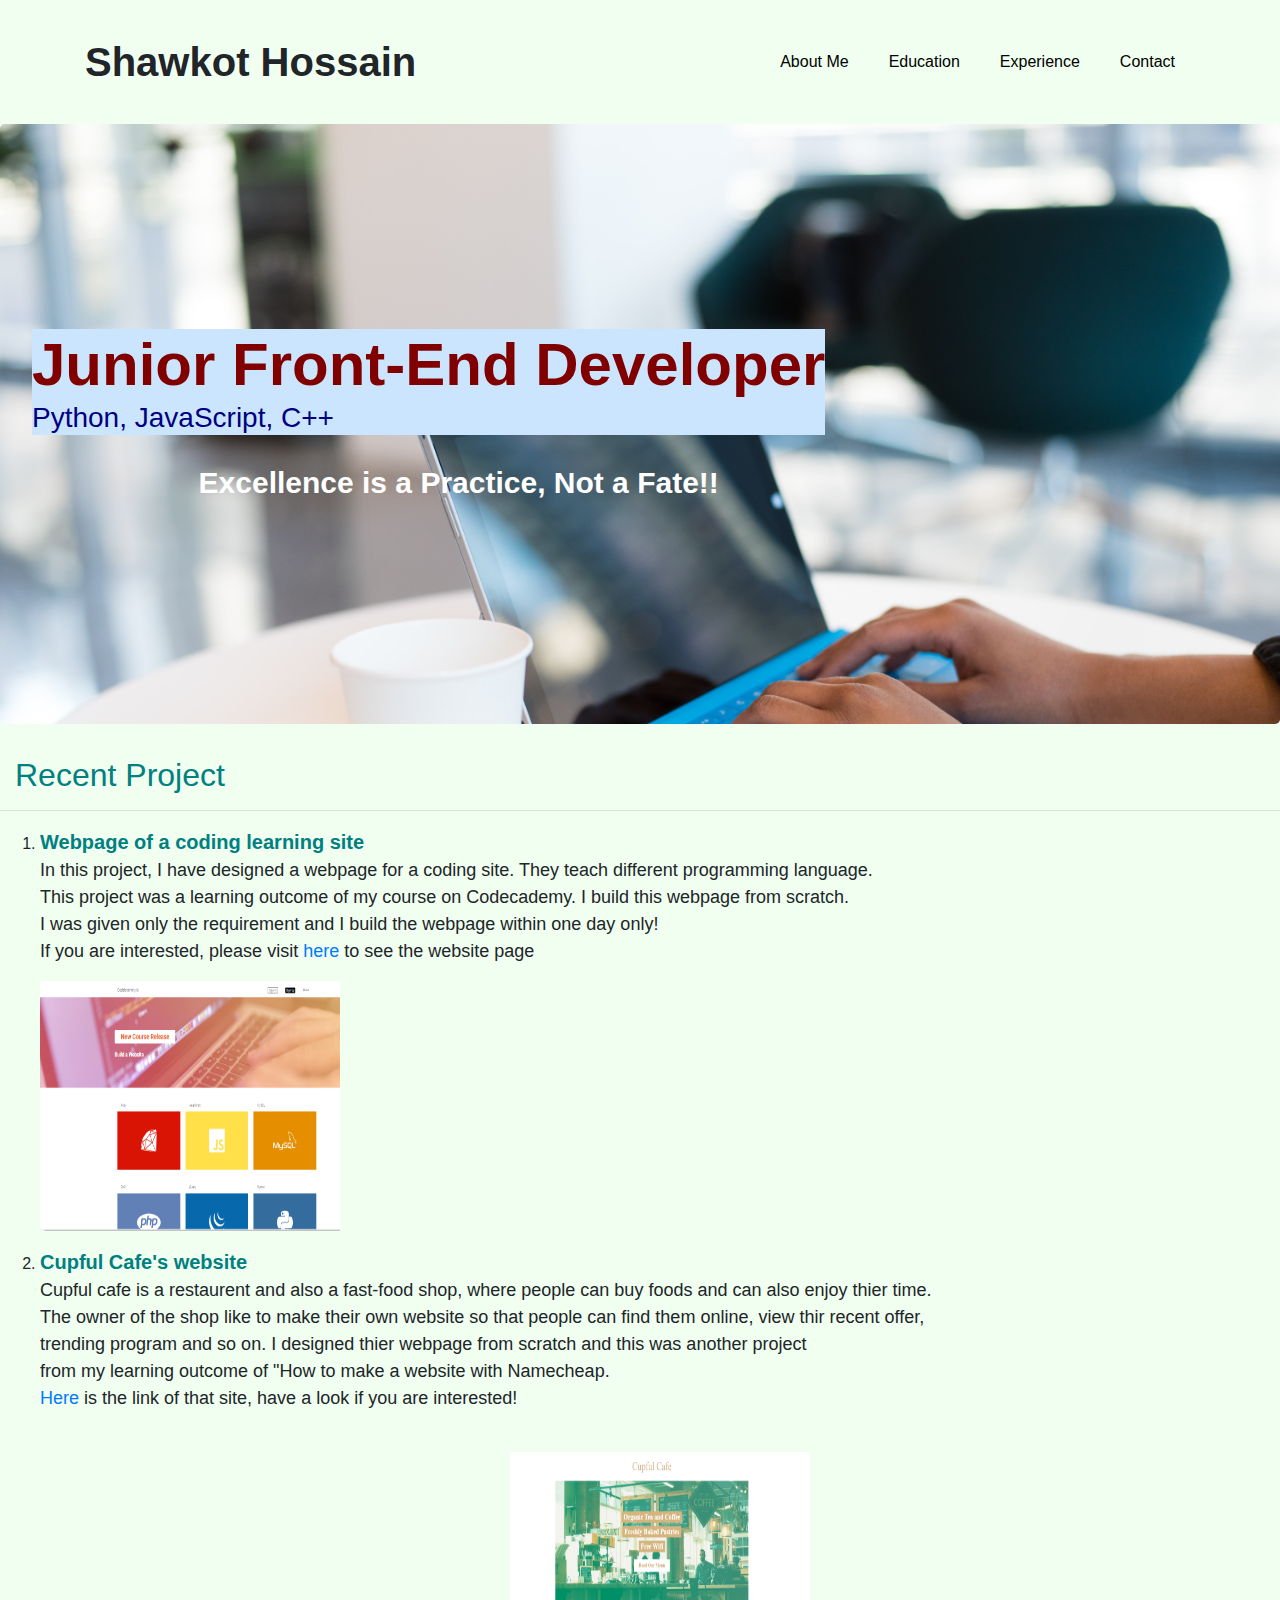
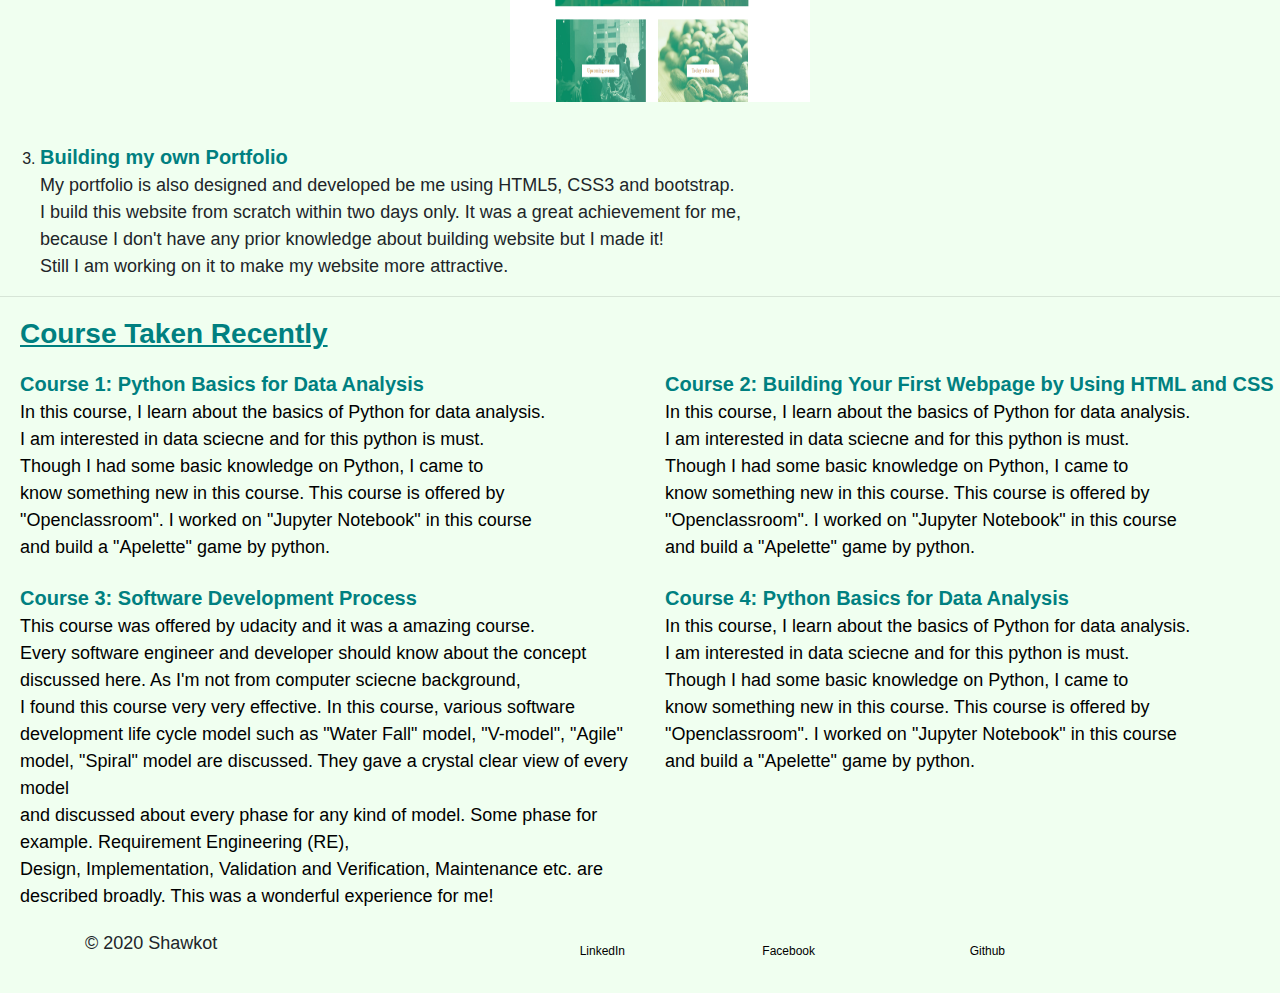
<file: index.html>
<!DOCTYPE html>
<html lang="en">
  <head>
    <title>My Personal Portfolio</title>
    <meta charset="utf-8" />
    <link href="fevicon.png" type="image/x-icon" rel="shotcut icon">
    <link rel="stylesheet" href="https://stackpath.bootstrapcdn.com/bootstrap/4.3.1/css/bootstrap.min.css" integrity="sha384-ggOyR0iXCbMQv3Xipma34MD+dH/1fQ784/j6cY/iJTQUOhcWr7x9JvoRxT2MZw1T" crossorigin="anonymous">
    <link href='https://fonts.googleapis.com/css?family=Roboto:300,400,700' rel='stylesheet' type='text/css'>
    <link href="style.css" type="text/css" rel="stylesheet">
  </head>
  <body>
    <header class="container">
      <div class="row">
        <h1 class="col-sm-6">Shawkot Hossain</h1>
        <nav class="col-sm-6 text-right">
          <a href="about.html">About Me</a>
          <a href="education.html">Education</a>
          <a href="experience.html">Experience</a>
          <a href="#">Contact</a>
        </nav>
      </div>
    </header>
    <section class="jumbotron">
      <div class="row">
        <div class="col-sm-12">
          <h2>Junior Front-End Developer</h2>
          <h3>Python, JavaScript, C++</h3>
          <h4 text-align="center">Excellence is a Practice, Not a Fate!!</h4>
        </div>
      </div>
    </section>
    <section>
    <h2 class="col-sm-4">Recent Project</h2>
    <hr>
    <ol>
        <li><strong>Webpage of a coding learning site</strong></li>
            <p>In this project, I have designed a webpage for a coding site. They teach different
            programming language.<br>This project was a learning outcome of my course on Codecademy. 
            I build this webpage from scratch.<br> I was given only the requirement and I build the webpage
            within one day only! <br>If you are interested, please visit
            <a href="codebinary.html" target="_blank">here</a> to see the
            website page</p>
            <img src="codebinary.png" alt="Codebinary webpage screenshot" title="codebinary"
            width="300px" height="250px"/>
            <p></p>
            
        <li><strong>Cupful Cafe's website</strong></li>
            <p>Cupful cafe is a restaurent and also a fast-food shop, where people can buy
            foods and can also enjoy thier time.<br> The owner of the shop like to make their own website so that
            people can find them online, view thir recent offer,<br> trending program and so on. I designed
            thier webpage from scratch and this was another project <br>from my learning outcome of
            "How to make  a website with Namecheap.<br><a href="#" target="_blank">Here </a>is the link of that site, 
            have a 
            look if you are interested!</p>
            <img class="center" src="cupful_cafe.png" alt="Cupful cafe's homepage" title="Cupful Cafe" width="300px"
            height="250"/>
            <p></p>
     
        <li><strong>Building my own Portfolio</strong></li>
            <p>My portfolio is also designed and developed be me using HTML5, CSS3 and bootstrap.<br>
            I build this website from scratch within two days only. It was a great achievement for me,<br>
            because I don't have any prior knowledge about building website but I made it! <br>Still I am working
            on it to make my website more attractive.</p>
        
    </ol>
    <hr>
    <section class="section2">
        <h3 class="font-weight-bold">Course Taken Recently</h3>
     <div class="row" text-center-right>
        <div class="col-sm-6">
            <p><strong>Course 1: Python Basics for Data Analysis</strong></p>
            <p class="para">In this course, I learn about the basics of Python for data analysis.<br>
            I am interested in data sciecne and for this python is must.<br> Though I had some
            basic knowledge on Python, I came to <br>know something new in this course. This course
            is offered by <br>"Openclassroom". I worked on "Jupyter Notebook" in this course <br>
            and build a "Apelette" game by python.</p>
            <br>
            <p><strong>Course 3: Software Development Process</strong></p>
            <p class="para">This course was offered by udacity and it was a amazing course.<br>
            Every software engineer and developer should know about the concept discussed here. As I'm not from computer sciecne background,<br>
            I found  this course very very effective. In this course, various software development life cycle model such as "Water Fall" model,
           "V-model", "Agile" model, "Spiral" model are discussed. They gave a crystal clear view of every model<br>
            and discussed about every phase for any kind of model. Some phase for example. Requirement Engineering (RE),<br> Design, Implementation, Validation
              and Verification, 
              Maintenance etc. 
               are described broadly. This was a wonderful experience for me!</p>
            
        </div>
        <div class="col-sm-6">
            <p><strong>Course 2: Building Your First Webpage by Using HTML and CSS</strong></p>
            <p class="para">In this course, I learn about the basics of Python for data analysis.<br>
            I am interested in data sciecne and for this python is must.<br> Though I had some
            basic knowledge on Python, I came to <br>know something new in this course. This course
            is offered by <br>"Openclassroom". I worked on "Jupyter Notebook" in this course <br>
            and build a "Apelette" game by python.</p>
            <br>
            <p><strong>Course 4: Python Basics for Data Analysis</strong></p>
            <p class="para">In this course, I learn about the basics of Python for data analysis.<br>
            I am interested in data sciecne and for this python is must.<br> Though I had some
            basic knowledge on Python, I came to <br>know something new in this course. This course
            is offered by <br>"Openclassroom". I worked on "Jupyter Notebook" in this course <br>
            and build a "Apelette" game by python.</p>
        
        </div>
     </div>
     
    
    </section>
    
    <footer class="container">
      <div class="row">
        <p class="col-sm-4">&copy; 2020 Shawkot</p>
        <div class="col-sm-2">
          <a href="https://www.linkedin.com/in/shawkot-hossain-riaz/" target="_blank">LinkedIn</a>
        </div>
        <div class="col-sm-2" justify="right">
          <a href="https://www.facebook.com/riaj.ahmed.90410" target="_blank">Facebook</a>
        </div>
        <div class="col-sm-2">
          <a href="https://github.com/Shawkot" target="_blank">Github</a>
        </div>
      </div>
    </footer>
 
  </body>
</html>
</file>
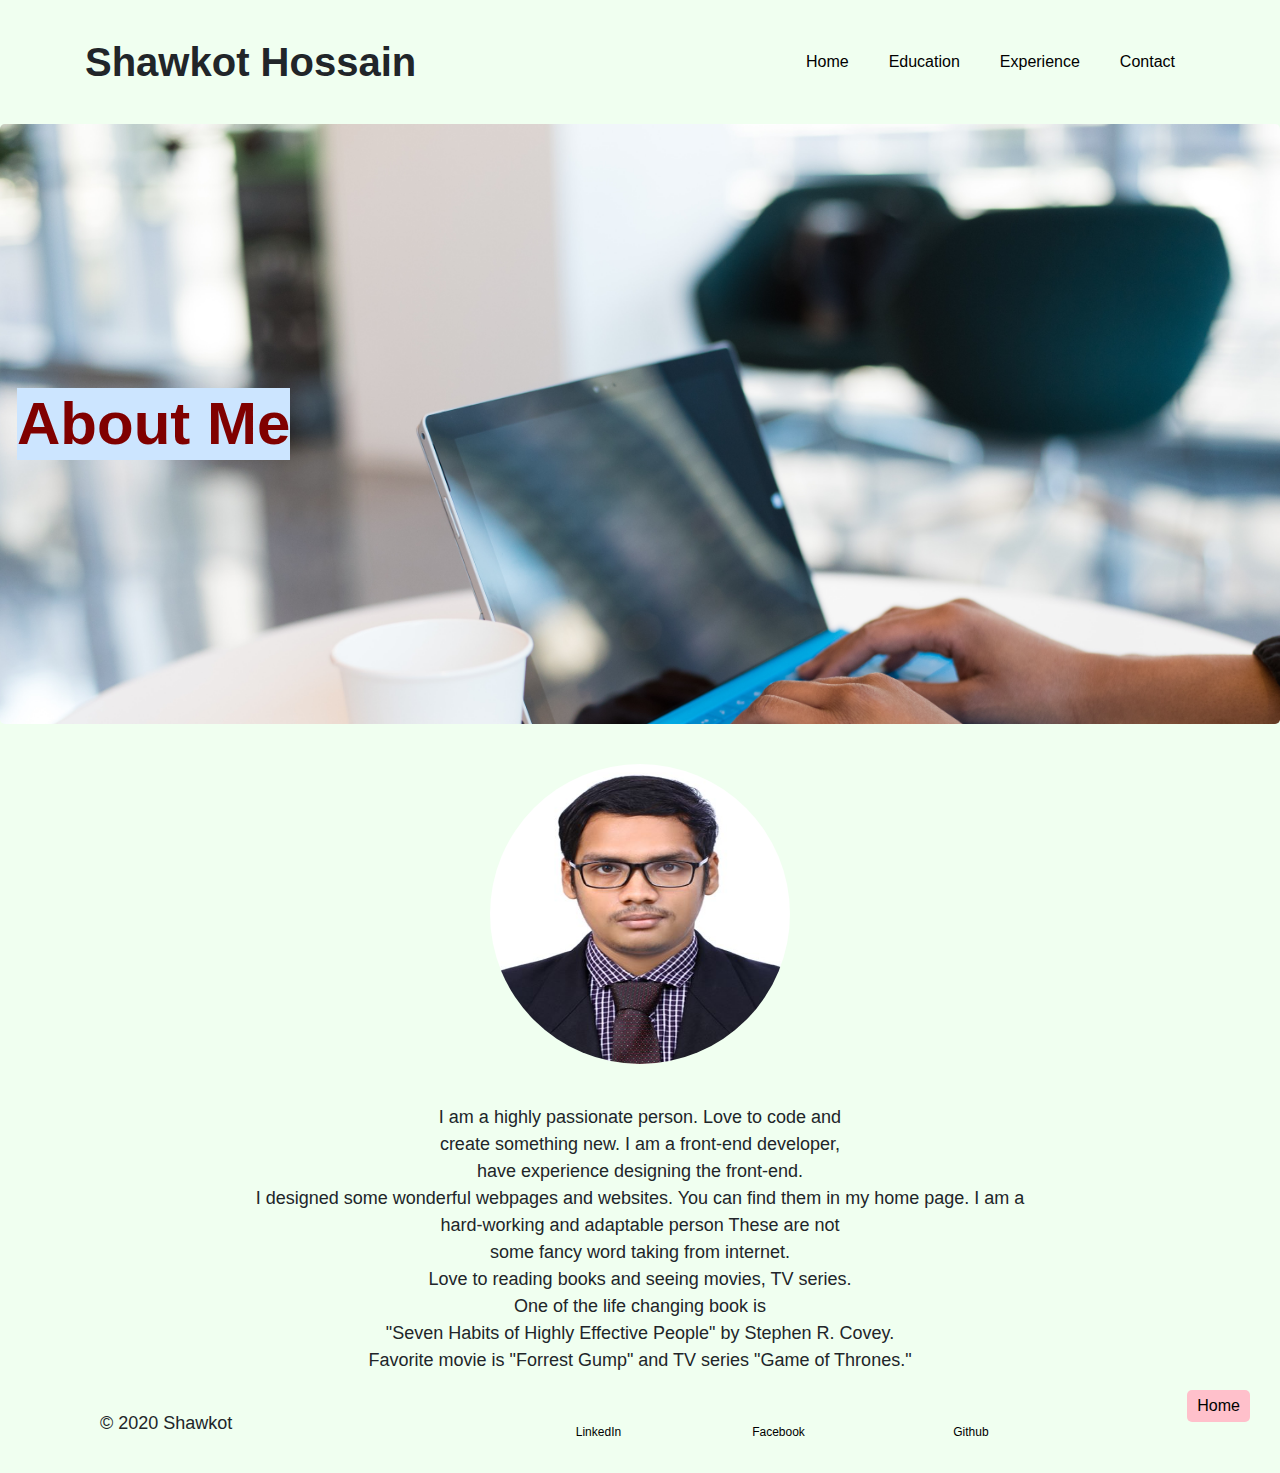
<file: about.html>
<!DOCTYPE html>
<html lang="en">
  <head>
    <title>My Personal Portfolio</title>
    <meta charset="utf-8" />
    <link rel="stylesheet" href="https://stackpath.bootstrapcdn.com/bootstrap/4.3.1/css/bootstrap.min.css" integrity="sha384-ggOyR0iXCbMQv3Xipma34MD+dH/1fQ784/j6cY/iJTQUOhcWr7x9JvoRxT2MZw1T" crossorigin="anonymous">
    <link href='https://fonts.googleapis.com/css?family=Roboto:300,400,700' rel='stylesheet' type='text/css'>
    <link href="style.css" type="text/css" rel="stylesheet">
    <link href="fevicon.png" type="image/x-icon" rel="shotcut icon">
  </head>
  <body>
    <header class="container">
      <div class="row">
        <h1 class="col-sm-6">Shawkot Hossain</h1>
        <nav class="col-sm-6 text-right">
          <a href="index.html">Home</a>
          <a href="education.html">Education</a>
          <a href="experience.html">Experience
          </a>
          <a href="contact.html">Contact</a>
        </nav>
      </div>
    </header>
     <section class="jumbotron">
      <div class="row">
          <h2>About Me</h2>
      </div>
    </section>
    
      <div class="col-sm-12">
        <img class="center" src="shawkot.jpg" alt="Photo of Shawkot Hossain" title="Shawkot Hossain" width="300px" height="300px"/>
     </div>
       <div class="a">
        <p>I am a highly passionate person. 
        Love to code and <br>create something new. 
        I am a front-end developer, <br>have experience designing the front-end.<br> 
        I designed some wonderful webpages and websites. You can find them in my home page. I am a<br>hard-working and adaptable person
        These are not<br> some fancy word taking from internet.<br>Love to reading books
        and seeing movies, TV series.<br>
        One of the life changing book is<br>"Seven Habits of Highly Effective 
        People" by Stephen R. Covey.<br>
        Favorite movie is "Forrest Gump" and TV series "Game of Thrones."</p>
      </div>
    
    <div class="home"><a role="button" href="index.html">Home</a></div>
    <footer class="container">
      <div class="row">
        <p class="col-sm-4">&copy; 2020 Shawkot
        </p>
        <div class="col-sm-2">
          <a href="https://www.linkedin.com/in/shawkot-hossain-riaz/" target="_blank">LinkedIn</a>
        </div>
        <div class="col-sm-2">
          <a href="https://www.facebook.com/riaj.ahmed.90410" target="_blank">Facebook</a>
        </div>
        <div class="col-sm-2">
          <a href="https://github.com/Shawkot" target="_blank">Github</a>
        </div>
      </div>
    </footer>


  </body>
</html>
</file>
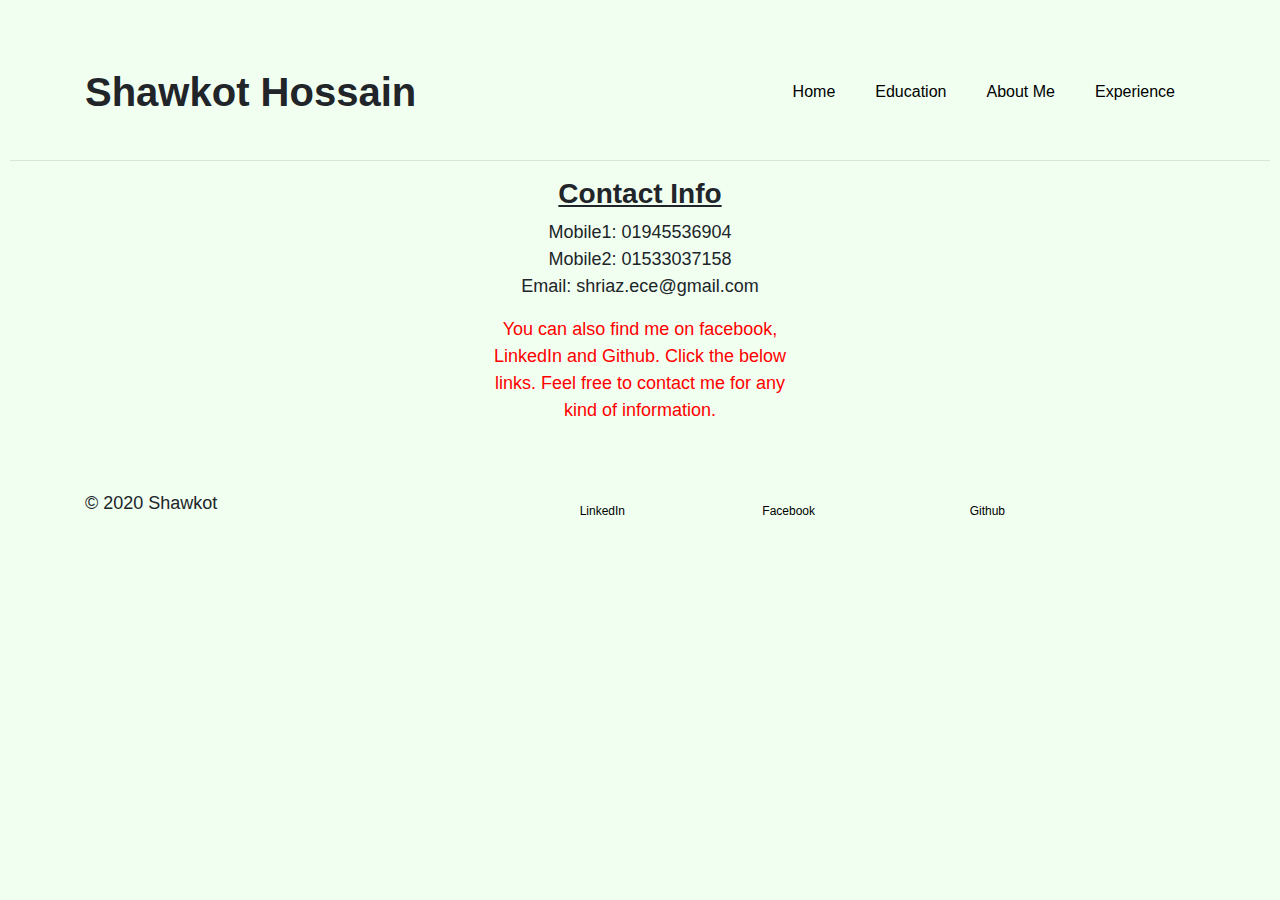
<file: contact.html>
<!Doctype html>
<html lang="en">
  <head>
    <title>My Personal Portfolio</title>
    <meta charset="utf-8" />
    <link rel="stylesheet" href="https://stackpath.bootstrapcdn.com/bootstrap/4.3.1/css/bootstrap.min.css" integrity="sha384-ggOyR0iXCbMQv3Xipma34MD+dH/1fQ784/j6cY/iJTQUOhcWr7x9JvoRxT2MZw1T" crossorigin="anonymous">
    <link href='https://fonts.googleapis.com/css?family=Roboto:300,400,700' rel='stylesheet' type='text/css'>
    <link href="style.css" type="text/css" rel="stylesheet">
    <link href="fevicon.png" type="image/x-icon" rel="shotcut icon">
  </head>
  <body>
  <header>
  <header class="container">
      <div class="row">
        <h1 class="col-sm-6">Shawkot Hossain</h1>
        <nav class="col-sm-6 text-right">
          <a href="index.html">Home</a>
          <a href="education.html">Education</a>
          <a href="about.html">About Me</a>
          <a href="experience.html">Experience</a>
        </nav>
      </div>
    </header>
    <hr>
    <div class="contact">
        <h3 class="font-weight-bold">Contact Info</h3>
        
        <p>Mobile1: 01945536904<br>
           Mobile2: 01533037158<br>
           Email: shriaz.ece@gmail.com</p>
        <p class="color">You can also find me on facebook,<br>
           LinkedIn and Github. Click the below<br> links. 
           Feel free to contact me for any<br>
           kind of information.</p>
        
    </div>
  </header>
  <footer class="container">
      <div class="row">
        <p class="col-sm-4">&copy; 2020 Shawkot</p>
        <div class="col-sm-2">
          <a href="https://www.linkedin.com/in/shawkot-hossain-riaz/" target="_blank">LinkedIn</a>
        </div>
        <div class="col-sm-2" justify="right">
          <a href="https://www.facebook.com/riaj.ahmed.90410" target="_blank">Facebook</a>
        </div>
        <div class="col-sm-2">
          <a href="https://github.com/Shawkot" target="_blank">Github</a>
        </div>
      </div>
    </footer>
 
  </body>
</html>
</file>
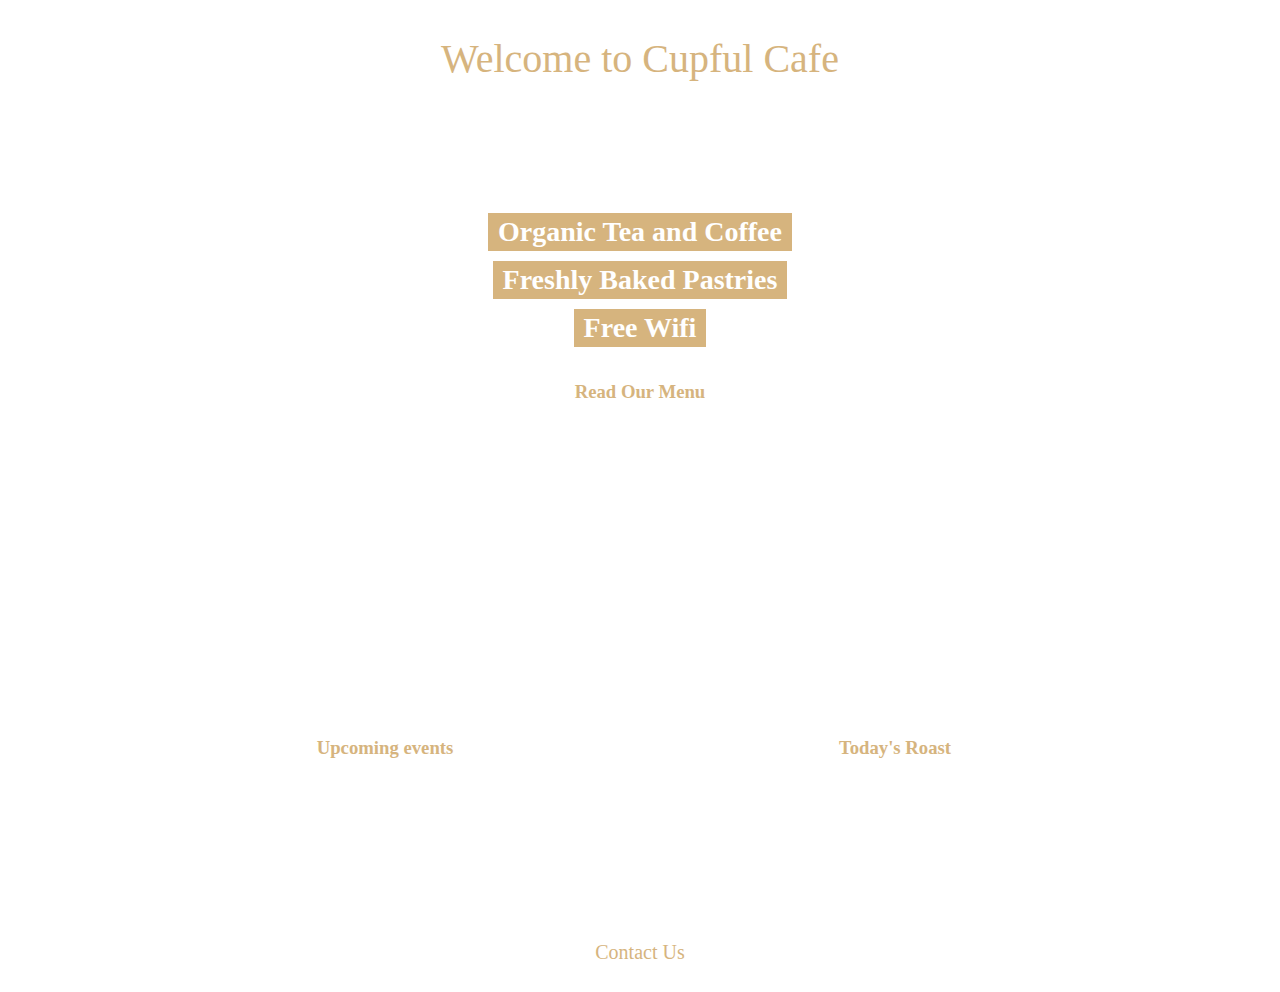
<file: cupful_cafe.html>
<!DOCTYPE html>
<head>
  <link href="cupful_cafe_style.css" rel='stylesheet' type='text/css'/>
  
</head>
<html>
  <body>
    <div class="container">
    <h1>Welcome to Cupful Cafe</h1>
      <div class="hero">
          <div class="hero-content">
            <div>
              <h2>Organic Tea and Coffee</h2>
            </div>
            <div>
              <h2>Freshly Baked Pastries</h2>
            </div>
            <div>
              <h2>Free Wifi</h2>
            </div>
            <div>
              <h3>Read Our Menu</h3>
            </div>
          </div>
      </div>

      <div class="supporting-container">
        <div class="upcoming">
          <h3>Upcoming events</h3>
        </div>
        <div class="roast">
          <h3>Today's Roast</h3>
        </div>
      </div>
      <p id="footer">Contact Us</p>
    </div>

  </body>
</html>
</file>
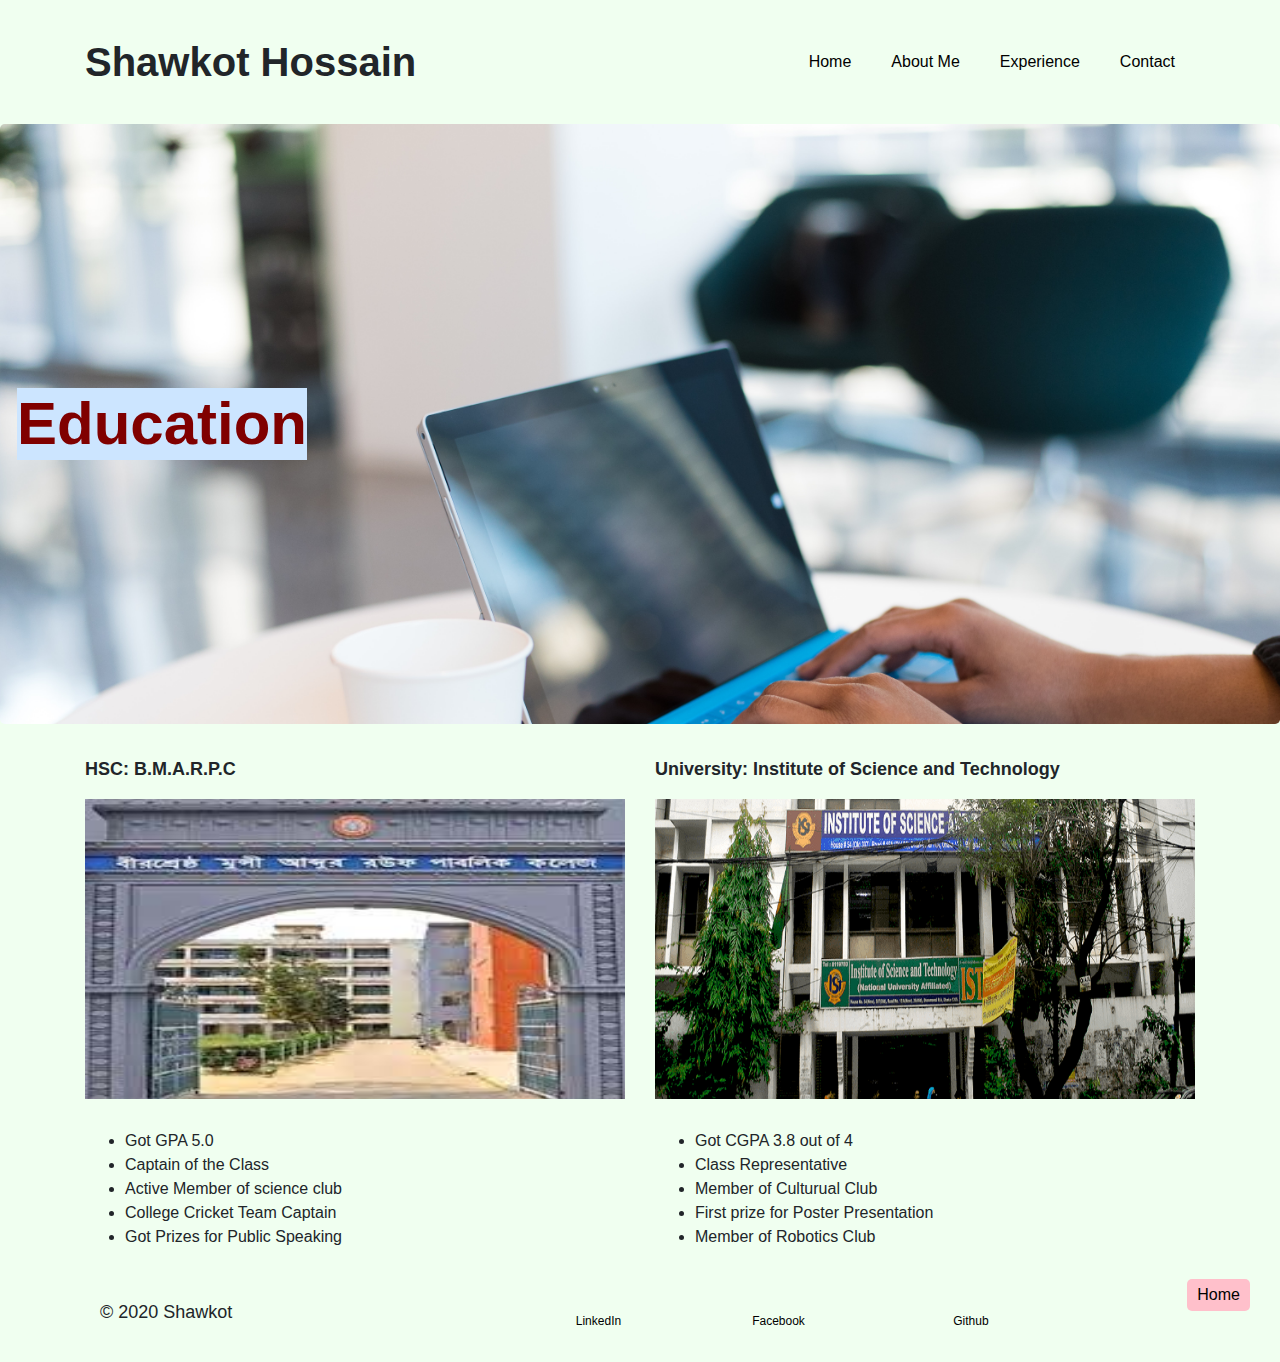
<file: education.html>
<!DOCTYPE html>
<html lang="en">
  <head>
    <title>My Personal Portfolio</title>
    <meta charset="utf-8" />
    <link rel="stylesheet" href="https://stackpath.bootstrapcdn.com/bootstrap/4.3.1/css/bootstrap.min.css" integrity="sha384-ggOyR0iXCbMQv3Xipma34MD+dH/1fQ784/j6cY/iJTQUOhcWr7x9JvoRxT2MZw1T" crossorigin="anonymous">
    <link href='https://fonts.googleapis.com/css?family=Roboto:300,400,700' rel='stylesheet' type='text/css'>
    <link href="style.css" type="text/css" rel="stylesheet">
    <link href="fevicon.png" type="image/x-icon" rel="shotcut icon">
  </head>
  <body>
    <header class="container">
      <div class="row">
        <h1 class="col-sm-6">Shawkot Hossain</h1>
        <nav class="col-sm-6 text-right">
          <a href="index.html">Home</a>
          <a href="about.html">About Me</a>
          <a href="experience.html">Experience</a>
          <a href="#">Contact</a>
        </nav>
      </div>
    </header>
     <section class="jumbotron">
      <div class="row">
          <h2>Education</h2>
      </div>
    </section>
    <section class="container">
      <div class="row" text-center-right>
        <div class="col-sm-6">
          <figure>
            <p class="font-weight-bold">
              HSC: B.M.A.R.P.C</p>
            <img class="portrait"
            src="college.jpg"/>
            <ul>
              <li>Got GPA  5.0</li>
              <li>Captain of the Class</li>
              <li>Active Member of science club</li>
              <li>College Cricket Team Captain</li>
              <li>Got Prizes for Public Speaking</li>
            </ul>
          </figure>
        </div>
        <div class="col-sm-6">
          <figure>
            <p class="font-weight-bold">University: Institute of Science and Technology</p>
            <img class="portrait"
            src="ist.png"/>
            <ul>
              <li>Got CGPA 3.8 out of 4</li>
              <li>Class Representative</li>
              <li>Member of Culturual Club</li>
              <li>First prize for Poster Presentation</li>
              <li>Member of Robotics Club</li>
            </ul>
          </figure>
        </div>
      </div>
    </section>
    <div class="home"><a role="button" href="index.html">Home</a></div>
   
    <footer class="container">
      <div class="row">
        <p class="col-sm-4">&copy; 2020 Shawkot
        </p>
        <div class="col-sm-2">
          <a href="https://www.linkedin.com/in/shawkot-hossain-riaz/" target="_blank">LinkedIn</a>
        </div>
        <div class="col-sm-2">
          <a href="https://www.facebook.com/riaj.ahmed.90410" target="_blank">Facebook</a>
        </div>
        <div class="col-sm-2">
          <a href="https://github.com/Shawkot" target="_blank">Github</a>
        </div>
      </div>
    </footer>


  </body>
</html>
</file>
<file: style.css>
body {
  font-family: Helvetica, sans-serif;
  background-color: honeydew;
  /*background-image: url("nature.jpg");
  background-size: cover;*/
}

header {
  padding: 20px 0;
  align-items: left-side;
  margin: 10px;
}

header .row,
footer .row {
  display: flex;
  align-items: center;
}

h1 {
  font-weight: 700;
  margin: 0px;
}

nav {
  display: flex;
  justify-content: flex-end;
  align-items: flex-end;
}

.col-sm-6 a {
    color: #000000;
}
a {
  padding: 0 0px;
  margin: 0;
}
@media all and (max-width: 320px) {
    .col-sm-6 a {
        display: block;
        margin: 5px 0px;
    }
}
a:hover {
    background-color: #E5FFCC;
    position: relative;
    text-decoration: none;  
}
a:active {
    background-color: #E5FFCC;
    position: relative;
    top: 2px;
}
p {
    font-size: 18px;
    line-height: 1.5em;
}
strong {
    font-size: 20px;
    color: teal;
}
h2 {
    font-size: 32px;
    color: teal;
    text-decoration: strong;
}

.jumbotron {
  display: flex;
  align-items: center;
  background-image: url('jumbotron1.jpg');
  background-size: cover;
  color: #800000;
  height: 600px;
}

.jumbotron h2 {
  font-size: 60px;
  font-weight: 700;
  margin: 0;
  color: #800000;
  background-color: #cce5ff;
}

.jumbotron h3 {
  margin: 0 0 20px;
  color: #000080;
  background-color:#cce5ff;
}
h4 {
    justify-content: center-right;
    background-color: none;
    text-align: center;
    padding: 10px;
    margin-left: 60px;
    color: white;
    font-weight: 600;
    font-size: 30px;
}

section .row img {
  margin: 0 0 30px;
  width: 100%;
}

.col-md-6 {
  margin: 0 0 20px;
}
.col-sm-6 a{
  border: 0.5px;
  border-radius: 5px;
  text-align: center;
  margin: 20px;
}

.btn.btn-primary {
  border-radius: 1px;
  border: 0px;
  color: #000000;
  background-color: white;
  
}

.btn.btn-primary:hover {
  color: #000000;
  background-color: teal;
}
.btn.btn-primary:active {
  position: relative;
  top: 2px;
}

.btn-secondary {
  background-color: #000000;
  color: #ffffff;
  margin: 0 0 30px;
}

.portrait {
  width:  350px;
  height: 300px;
}

figure img {
  width: 100%;
  height: auto;
}

figure {
  margin-bottom: 30px;
}
/*.me {
    display: center;
    margin-left: 60px;
}*/
.center {
  display: flex;
  margin-left: auto;
  margin-right: auto;
  margin-top: 40px;
  margin-bottom: 40px;
}

div.a {
    text-align: center;
    margin-top: 20px;
}

footer {
  font-size: 12px;
  padding: 20px 0;
}

footer .col-sm-8 {
  display: flex;
  justify-content: flex-end;
}
.col-sm-2 a {
    color: #000000;
    float: right;
}

footer ul {
  list-style: none;
}
.home a{
    float: right;
    border-radius: 5px;
    background-color: pink;
    color: black;
    margin-right: 30px;
    padding: 4px 10px;
}
.home a:active {
    position: relative;
    top: 2px;
}
.section2 {
    background-color: none;
    color: teal;
    margin-left: 20px;
    margin-top: 20px;
}
.section2 h3 {
    font-weight: 500px;
    text-decoration:underline;
    margin-bottom: 20px;
}
.section2 p{
    margin: 0px;
    padding: 0px;
}
.para {
    color:black;
    margin: 0px;
    padding:0px;
    font-size: 18px;
}
div.contact {
    text-align:center
}
div.contact h3{
    text-decoration: underline;
}
.color {
    color: red;
}
.col-sm-12 .center {
    border-radius: 50%;
}
</file>
<file: cupful_cafe_style.css>
body {
  font-familty: Raleway, sans-serif;

}

h1 {
  width: 100%;
  font-weight: 300;
  text-align: center;
  font-size: 40px;
  color: #D6B47E
}

h2 {
  display: inline-block;
  text-align: center;
  background-color: #D6B47E;
  padding: 3px 10px;
  margin: 5px;
  font-size:1.75rem;
  color: White
}

.menu {
  border: 2px solid;
  text-align: center;
  width: 200px;
}

h3 {
  display: inline-block;
  font-weight: 800;
  background-color: #ffffff;
  text-align: center;
  padding: 10px 25px;
  color: #D6B47E
}

.container {
  min-width: 775px;
  display: flex;
  justify-content: center;
  flex-wrap: wrap;
}

.hero {

  background-size: cover;
  min-width: 964px;
  min-height: 422px;
  display: flex;
  justify-content: center;
  align-items: center;
  text-align: center;
  background-image:
  url("https://s3.amazonaws.com/codecademy-content/projects/make-a-website/lesson-2/cafe.jpg");
}

.supporting-container {
  display: flex;
  justify-content: center;
  align-items: center;
  padding: 45px 0 0 0;
}

.supporting-container div {
  background-size: cover;
  min-width: 450px;
  min-height: 345px;
  display: flex;
  justify-content: center;
  align-items: center;
  margin: 0 30px;
}

.upcoming {
  background-image:
  url("https://s3.amazonaws.com/codecademy-content/projects/make-a-website/lesson-2/events.jpg");
}

.roast {
  background-image:
  url("https://s3.amazonaws.com/codecademy-content/projects/make-a-website/lesson-2/roast.jpg");
}

#footer {
  text-align: center;
  color: #D6B47E;
  font-weight: 300;
  width: 100%;
  font-size: 1.25rem
  
}
</file>
